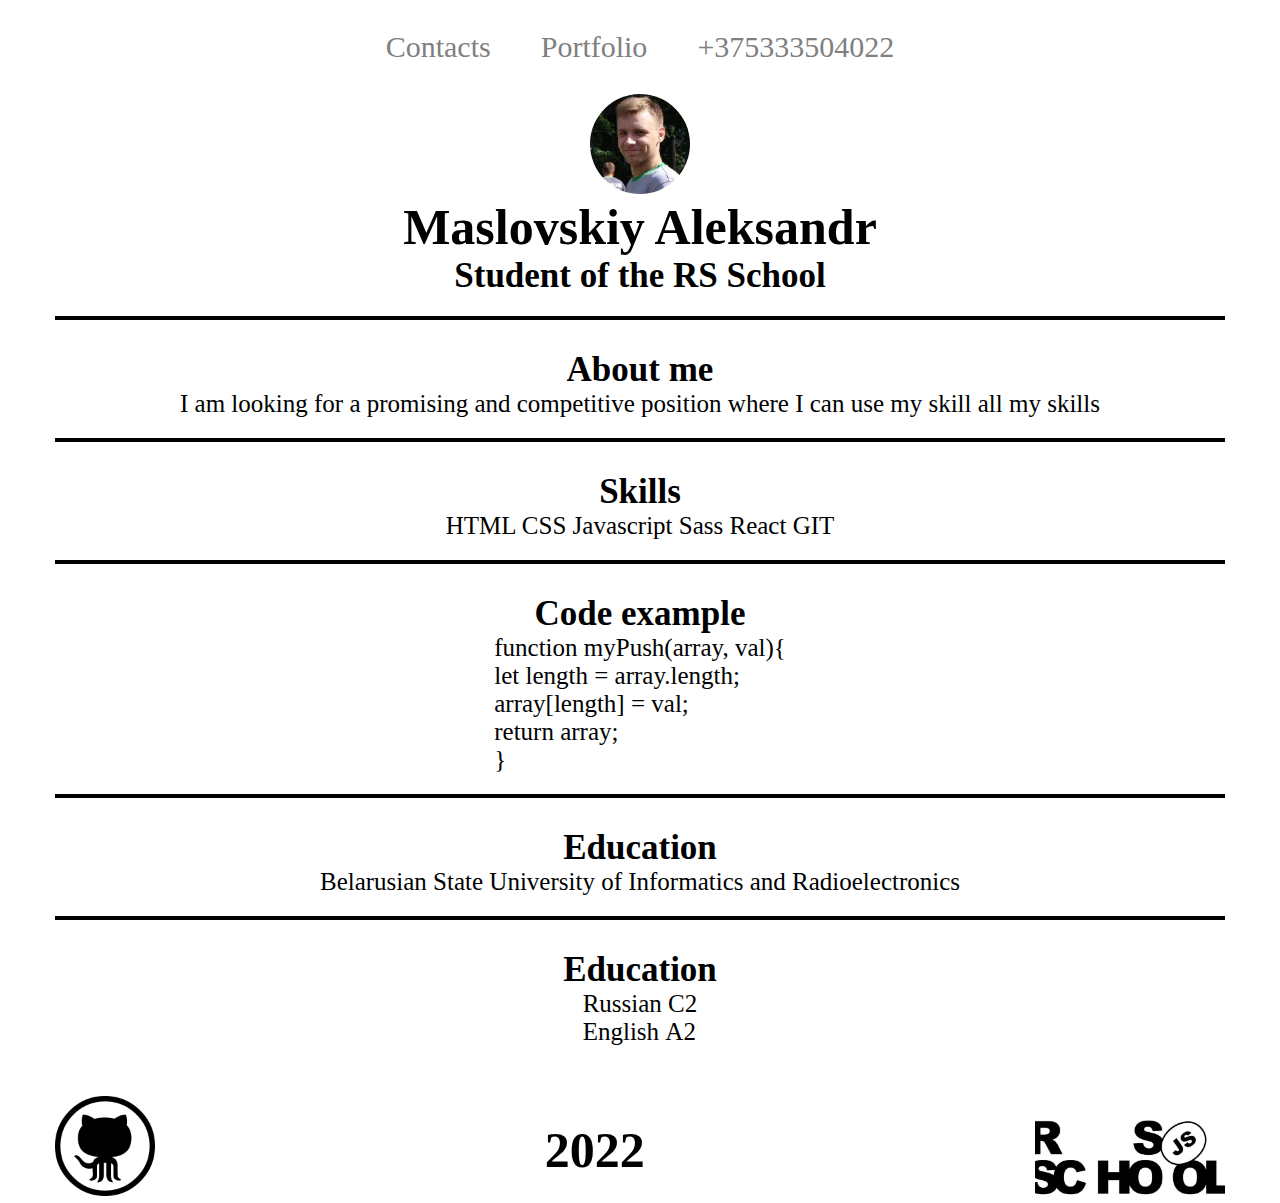
<file: index.html>
<!DOCTYPE html>
<html lang="en">
<head>
    <meta charset="UTF-8">
    <meta http-equiv="X-UA-Compatible" content="IE=edge">
    <meta name="viewport" content="width=device-width, initial-scale=1.0">
    <link rel="stylesheet" href="./style.css">
    <title>sv-3</title>
</head>
<body>
    <header>
        <div class="container">
            <div class="header__wrapper">
                <nav>
                    <ul>
                        <li><a href="#!">Contacts</a></li>
                        <li><a href="https://maslox.github.io/index.html?#top">Portfolio</a></li>
                        <li><a href="#!">+375333504022</a></li>
                    </ul>
                </nav>
                <div class="title">
                    <img class="avatar" src="./img/avatar.png" alt="avatar">
                    <h1>Maslovskiy Aleksandr</h1>
                    <h2>Student of the RS School</h2>
                </div>
            </div>
            <div class="line"></div>
        </div>
    </header>
    <main>
        <div class="about">
            <div class="container">
                <div class="about__wrapper">
                    <h2>About me</h2>
                    <p>
                        I am looking for a promising and competitive position where 
                        I can use my skill all my skills
                    </p>
                </div>
                <div class="line"></div>
                <div class="skills">
                    <div class="container">
                        <div class="skills__wrapper">
                            <h2>Skills</h2>
                            <p>
                                HTML
                                CSS
                                Javascript
                                Sass
                                React
                                GIT
                            </p>
                        </div>
                    </div>
                </div>
                <div class="line"></div>
                <div class="code__example">
                    <div class="container">
                        <div class="code__wrapper">
                            <h2>Code example</h2>
                            <div>
                                <p>
                                    function myPush(array, val){ <br>
                                        let length = array.length; <br>
                                        array[length] = val; <br>
                                        return array; <br>
                                    }
                                </p>
                            </div>
                        </div>
                    </div>
                </div>
                <div class="line"></div>
                <div class="education">
                    <div class="container">
                        <div class="education__wrapper">
                            <h2>Education</h2>
                            <div>
                                <p>
                                    Belarusian State University of Informatics and Radioelectronics
                                </p>
                            </div>
                        </div>
                    </div>
                </div>
                <div class="line"></div>
                <div class="language">
                    <div class="container">
                        <div class="language__wrapper">
                            <h2>Education</h2>
                            <div>
                                <p>
                                    Russian C2<br>
                                    English А2
                                </p>
                            </div>
                        </div>
                    </div>
                </div>
            </div>
        </div>
    </main>
    <footer>
        <div class="container">
            <div class="footer__wrapper">
                <div class="logo__git">
                    <a href="https://github.com/Maslox"><img src="./img/git.png" alt="git"></a>
                </div>
                <div class="year">
                    <p>2022</p>
                </div>
                <div class="logo__rs">
                    <a href="https://rs.school/js-stage0/"><img src="./img/rs.jpg" alt="rs"></a>
                </div>
            </div>
        </div>
    </footer>
</body>
</html>
</file>
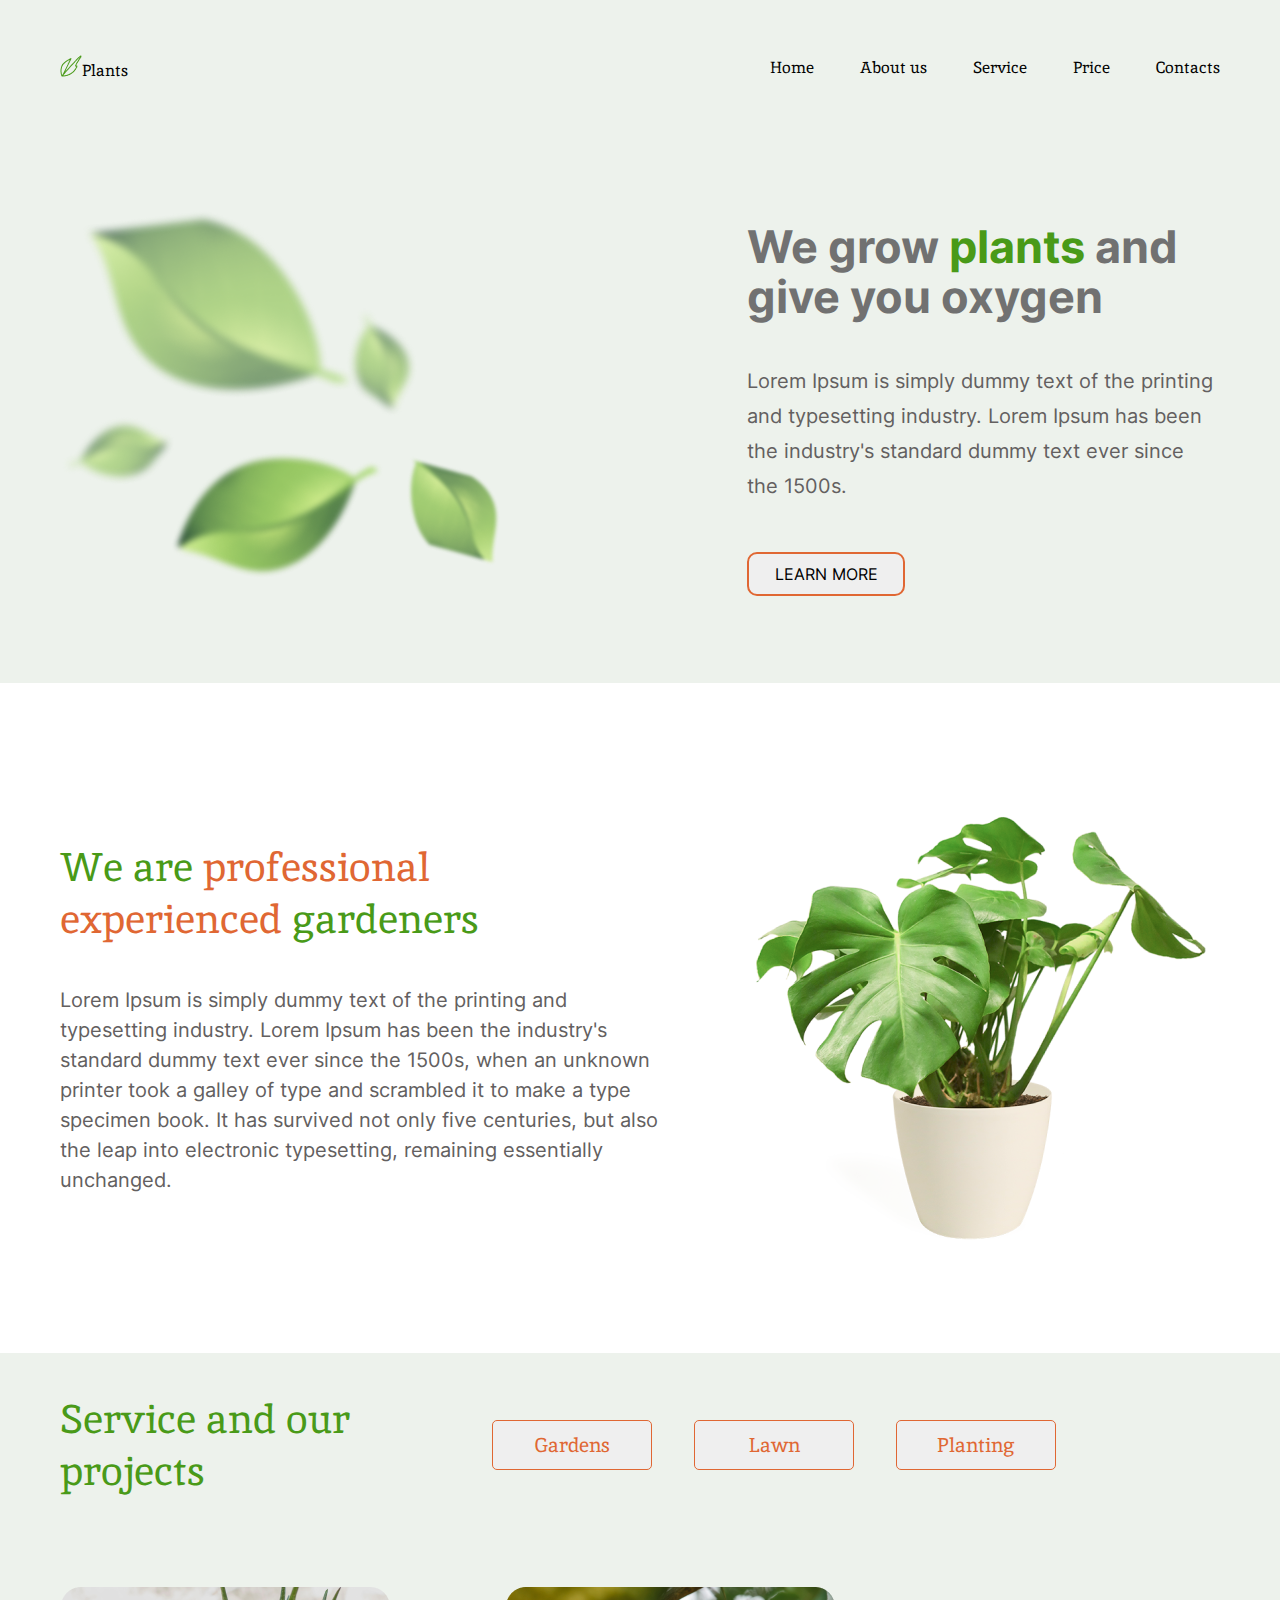
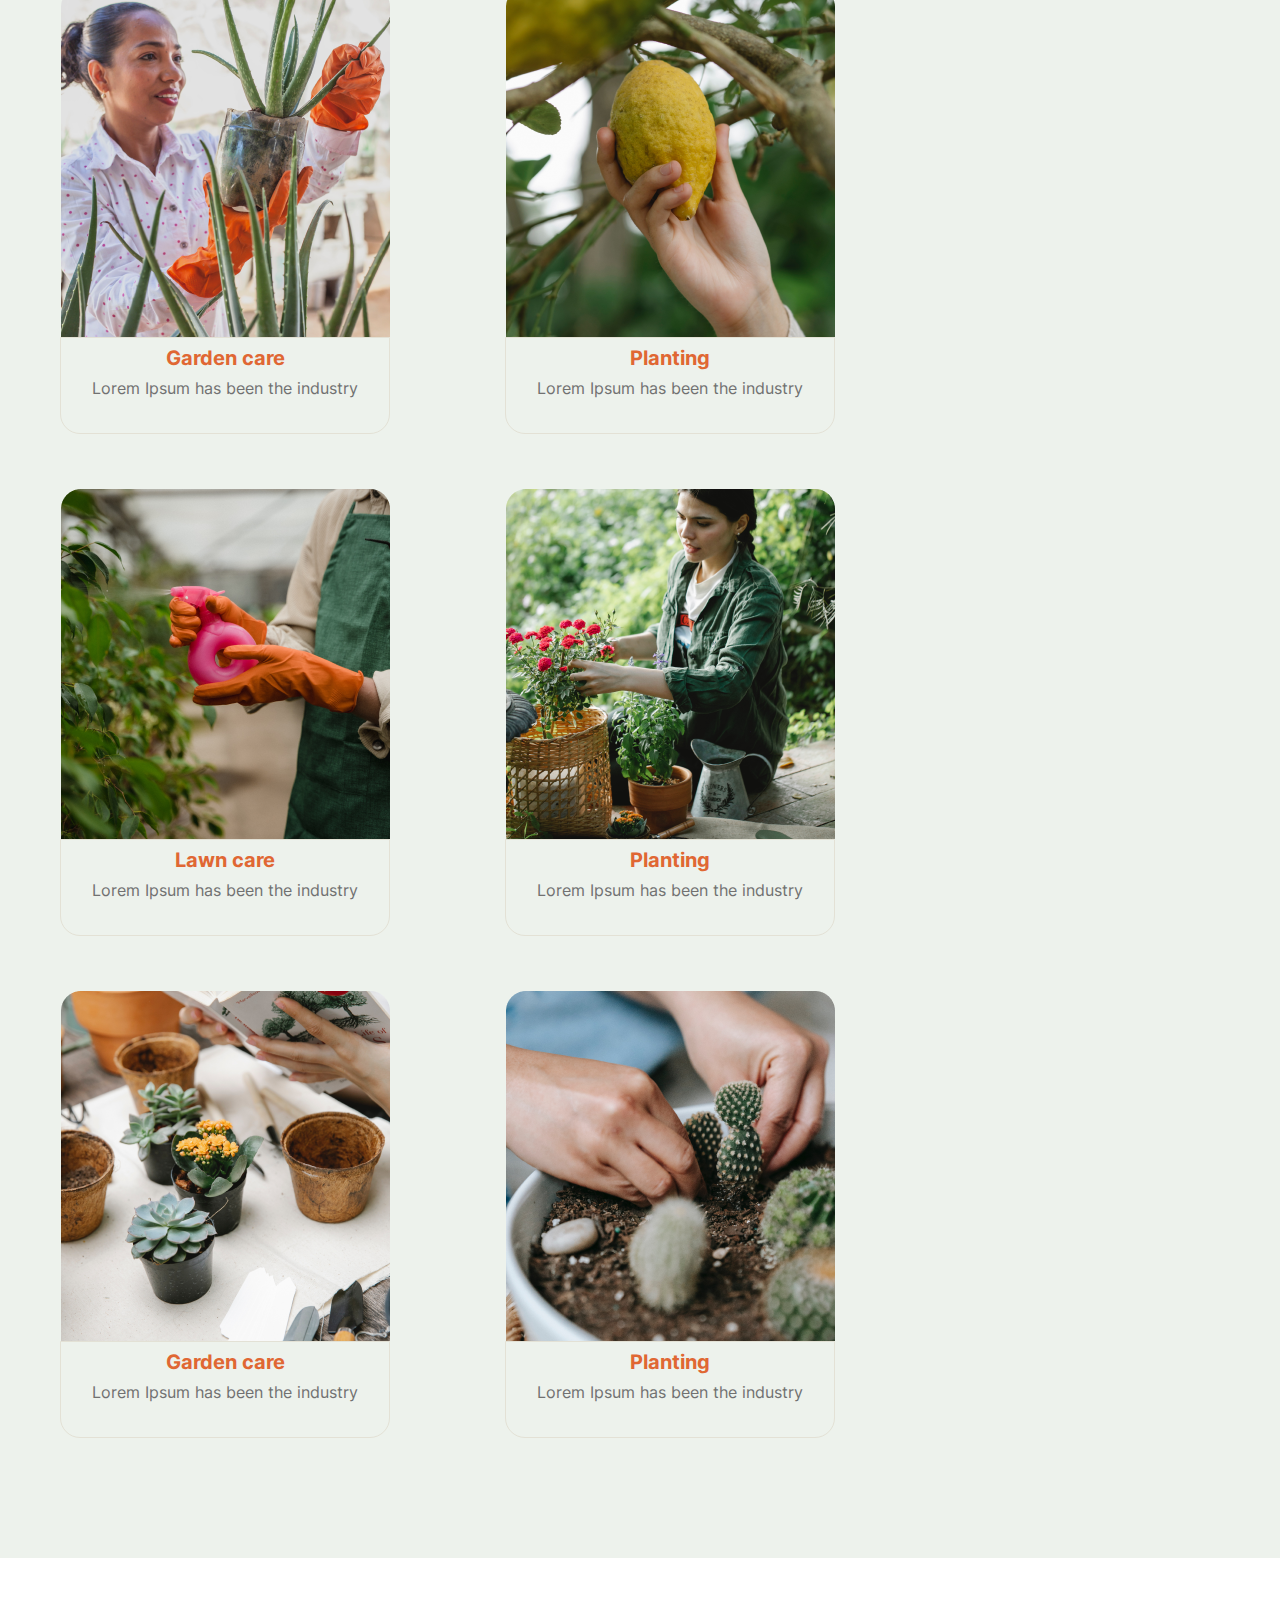
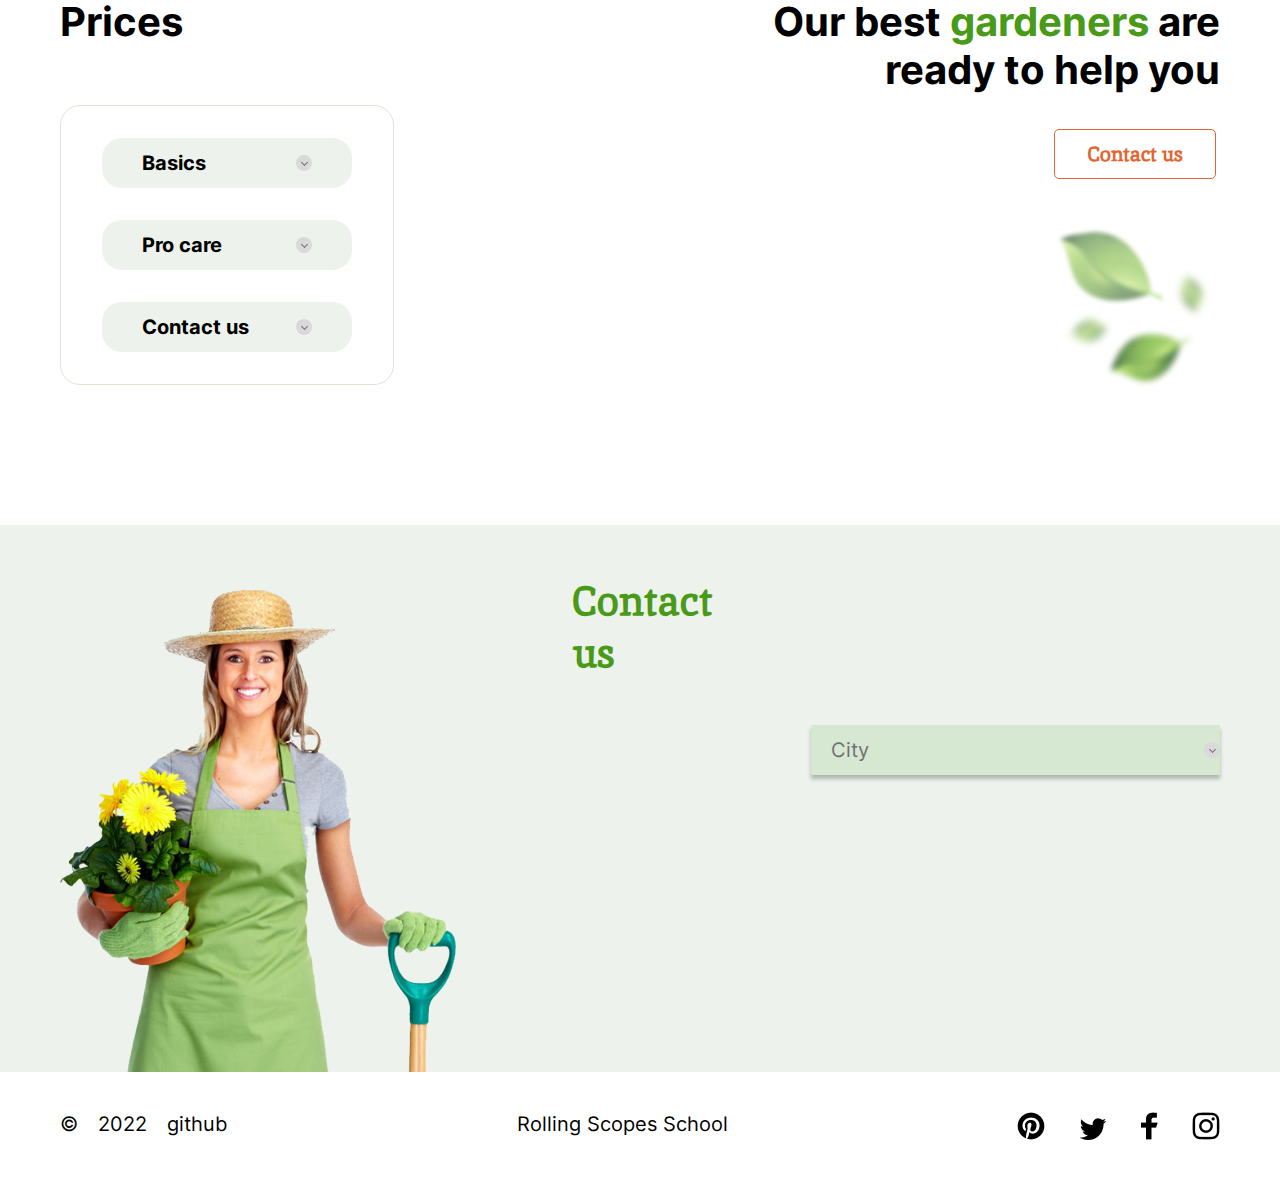
<file: plants/index.html>
<!DOCTYPE html>
<html lang="en">
<head>
    <meta charset="UTF-8">
    <meta http-equiv="X-UA-Compatible" content="IE=edge">
    <meta name="viewport" content="width=device-width, initial-scale=1.0">
    <link rel="stylesheet" href="./css/main.css">
    <title>Plants</title>
</head>
<body>
    <div class="wrapper">
        <header>
            <div class="container">
                <div class="header__nav">
                    <div class="logo">
                        <div class="logo__img">
                            <img src="./img/logo.png" alt="logo">
                        </div>
                        <div class="text__logo">
                            <p>Plants</p>
                        </div>
                    </div>
                    <div class="header__nav">
                        <ul>
                            <li><a href="#!">Home</a></li>
                            <li><a href="#!">About us</a></li>
                            <li><a href="#!">Service</a></li>
                            <li><a href="#!">Price</a></li>
                            <li><a href="#!">Contacts</a></li>
                        </ul>
                    </div>
                </div>
            </div>
        </header>
        <main>
            <section class="leafs">
                <div class="container">
                    <div class="leafs__wrapper">
                        <div class="leafs__image">
                            <img src="./img/leafs.png" alt="laefs">
                        </div>
                        <div class="leafs__descripton">
                            <div class="leafs__descripton__title">
                                <h1>
                                    We grow <span>plants</span> and give you oxygen
                                </h1>
                            </div>
                            <div class="leafs__descripton__text">
                                <p>
                                    Lorem Ipsum is simply dummy text of the printing and typesetting industry. 
                                    Lorem Ipsum has been the industry's standard dummy text ever since the 1500s.
                                </p>
                            </div>
                            <button>
                                LEARN MORE
                            </button>
                        </div>
                    </div>
                </div>
            </section>

            <section class="gardeners">
                <div class="container">
                    <div class="gardeners__wrapper">
                        <div class="gardeners__description">
                            <div class="gardeners__description__title">
                                <h2>
                                    <span>We are</span> professional <br> experienced <span>gardeners</span>
                                </h2>
                            </div>
                            <div class="gardeners__description__text">
                                <p>
                                    Lorem Ipsum is simply dummy text of the printing and typesetting industry. 
                                    Lorem Ipsum has been the industry's standard dummy text ever since the 1500s, 
                                    when an unknown printer took a galley of type and scrambled it to make a type 
                                    specimen book. It has survived not only five centuries, but also the leap into 
                                    electronic typesetting, remaining essentially unchanged. 
                                </p>
                            </div>
                        </div>
                        <div class="gardeners__img">
                            <img src="./img/houseplant.png" alt="houseplant">
                        </div>
                    </div>
                </div>
            </section>

            <section class="projects">
                <div class="container">
                    <div class="projects__wrapper">
                        <div class="projects__header">
                            <p>Service and our <br> projects</p>
                            <div class="projects__header__buttons">
                                <button>Gardens</button>
                                <button>Lawn</button>
                                <button>Planting</button>
                            </div>
                        </div>
                        <div class="projects__exapmles">
                            <div class="project__card">
                                <div class="project__card__img">
                                    <img src="./img/projects/1.png" alt="1project">
                                </div>
                                    <div class="project__card__description">
                                        <p class="project__card__title">
                                            Garden care
                                        </p>
                                        <p class="project__card__text">
                                            Lorem Ipsum has been the industry
                                        </p>
                                    </div>
                            </div>
                            <div class="project__card">
                                <div class="project__card__img">
                                    <img src="./img/projects/2.png" alt="2project">
                                </div>
                                <div class="project__card__description">
                                    <div class="project__card__title">
                                        <p>Planting</p>
                                    </div>
                                    <div class="project__card__text">
                                        <p>Lorem Ipsum has been the industry</p>
                                    </div>
                                </div>
                            </div>
                            <div class="project__card">
                                <div class="project__card__img">
                                    <img src="./img/projects/3.png" alt="3project">
                                </div>
                                <div class="project__card__description">
                                    <div class="project__card__title">
                                        <p>Lawn care</p>
                                    </div>
                                    <div class="project__card__text">
                                        <p>Lorem Ipsum has been the industry</p>
                                    </div>
                                </div>
                                
                            </div>
                            <div class="project__card">
                                <div class="project__card__img">
                                    <img src="./img/projects/4.png" alt="4project">
                                </div>
                                <div class="project__card__description">
                                    <div class="project__card__title">
                                        <p>Planting</p>
                                    </div>
                                    <div class="project__card__text">
                                        <p>Lorem Ipsum has been the industry</p>
                                    </div>
                                </div>
                                
                            </div>
                            <div class="project__card">
                                <div class="project__card__img">
                                    <img src="./img/projects/5.png" alt="5project">
                                </div>
                                <div class="project__card__description">
                                    <div class="project__card__title">
                                        <p>Garden care</p>
                                    </div>
                                    <div class="project__card__text">
                                        <p>Lorem Ipsum has been the industry</p>
                                    </div>
                                </div>
                                
                            </div>
                            <div class="project__card">
                                <div class="project__card__img">
                                    <img src="./img/projects/6.png" alt="6project">
                                </div>
                                <div class="project__card__description">
                                    <div class="project__card__title">
                                        <p>Planting</p>
                                    </div>
                                    <div class="project__card__text">
                                        <p>Lorem Ipsum has been the industry</p>
                                    </div>
                                </div>
                            </div>
                        </div>
                    </div>
                </div>
            </section>

            <section class="prices">
                <div class="container">
                    <div class="prices__wrapper">
                        <div class="prices__title">
                            <p>Prices</p>
                            <p>Our best <span>gardeners</span> are <br> ready to help you</p>
                        </div>
                        <div class="prices__content">
                            <div class="prices__types">
                                <div class="prices__type">
                                    <div class="prices__type__wrapper">
                                        <p>Basics</p>
                                        <div class="circle">
                                            <div class="arrow"></div>
                                        </div>
                                    </div>
                                </div>
                                <div class="prices__type">
                                    <div class="prices__type__wrapper">
                                        <p>Pro care</p>
                                        <div class="circle">
                                            <div class="arrow"></div>
                                        </div>
                                    </div>
                                </div>
                                <div class="prices__type">
                                    <div class="prices__type__wrapper">
                                        <p>Contact us</p>
                                        <div class="circle">
                                            <div class="arrow"></div>
                                        </div>
                                    </div>
                                </div>
                            </div>
                            <div class="prices__contact">
                                <button>Contact us</button>
                                <div class="prices__contact__img">
                                    <img src="./img/leafs-price.png" alt="leafs-price">
                                </div>
                            </div>
                        </div>
                    </div>
                </div>
            </section>

            <section class="contact">
                <div class="container">
                    <div class="contact__wrapper">
                        <div class="contact__img">
                            <img src="./img/contact_woman.png" alt="woman">
                        </div>
                        <h2>Contact us</h2>
                        <div class="menu">
                            <p>City</p>
                            <div class="circle">
                                <div class="arrow"></div>
                            </div>
                        </div>
                    </div>
                </div>
            </section>
        </main>

        <footer>
            <div class="container">
                <div class="footer__wrapper">
                        <div class="footer__year">
                            <p>©</p>
                            <p>2022</p>
                            <p>github</p>
                        </div>
                        <div class="footer__name">
                            <p>Rolling Scopes School</p>
                        </div>
                        <div class="footer__social">
                            <img src="./img/icons/1.png" alt="1">
                            <img src="./img/icons/2.png" alt="2">
                            <img src="./img/icons/3.png" alt="3">
                            <img src="./img/icons/4.png" alt="4">
                        </div>
                </div>
            </div>
        </footer>
    </div>
</body>
</html>
</file>
<file: style.css>
*{
    margin: 0;
    padding: 0;
    box-sizing: border-box;
}

h1{
    font-size: 50px;
}

h2{
    font-size: 35px;
}

p{
    font-size: 25px;
}

a{
    text-decoration: none;
    font-size: 30px;
    color: gray;
}

.container{
    margin: 0 auto;
    max-width: 1170px;
}

.header__wrapper{
    display: flex;
    flex-direction: column;
    align-items: center;
}

nav{
    margin-top: 30px;
}

ul{
    display: flex;
    column-gap: 50px;
}

li{
    list-style: none;
}

.title{
    text-align: center;
    margin-top: 30px;
}

.avatar{
    border-radius: 50%;
}

.line{
    height: 2px;
    border: 2px solid black;
    margin-top: 20px;
}

.about__wrapper{
    margin-top: 30px;
    display: flex;
    flex-direction: column;
    align-items: center;
}

.skills__wrapper{
    margin-top: 30px;
    display: flex;
    flex-direction: column;
    align-items: center;
}

.code__wrapper{
    margin-top: 30px;
    display: flex;
    flex-direction: column;
    align-items: center;
}

.education__wrapper{
    margin-top: 30px;
    display: flex;
    flex-direction: column;
    align-items: center;
}

.language__wrapper{
    margin-top: 30px;
    display: flex;
    flex-direction: column;
    align-items: center;
}

.footer__wrapper{
    margin-top: 50px;
    display: flex;
    justify-content: space-between;
    align-items: center;
}

img{
    height: 100px;
}

.year p{
    font-size: 50px;
    font-weight: 700;
}
</file>
<file: plants/css/main.css>
* {
  margin: 0;
  padding: 0;
  -webkit-box-sizing: border-box;
          box-sizing: border-box;
}

.container {
  max-width: 1220px;
  margin: 0 auto;
  padding: 0 30px;
}

a {
  text-decoration: none;
  color: #000;
}

li {
  list-style: none;
}

@font-face {
  font-family: Inika;
  src: url(../fonts/Inika/Inika-Regular.ttf);
  font-weight: 400;
}
@font-face {
  font-family: Inter;
  src: url(../fonts/Inter/Inter-Regular.ttf);
  font-weight: 400;
}
@font-face {
  font-family: Inter;
  src: url(../fonts/Inter/Inter-Bold.ttf);
  font-weight: 700;
}
header {
  background-color: #EDF2EC;
}
header .header__nav {
  display: -webkit-box;
  display: -ms-flexbox;
  display: flex;
  -webkit-box-align: center;
      -ms-flex-align: center;
          align-items: center;
  height: 135px;
  -webkit-box-pack: justify;
      -ms-flex-pack: justify;
          justify-content: space-between;
}
header .header__nav .logo {
  display: -webkit-box;
  display: -ms-flexbox;
  display: flex;
  -webkit-box-align: end;
      -ms-flex-align: end;
          align-items: flex-end;
}
header .header__nav .logo p {
  font-family: Inika;
  font-size: 16px;
}
header .header__nav .header__nav ul {
  display: -webkit-box;
  display: -ms-flexbox;
  display: flex;
  font-family: Inika;
  font-size: 16px;
}
header .header__nav .header__nav ul li:not(:last-child) {
  margin-right: 46px;
}
header .header__nav .header__nav ul a {
  -webkit-transition: ease-in 0.1s;
  -o-transition: ease-in 0.1s;
  transition: ease-in 0.1s;
}
header .header__nav .header__nav ul a:hover {
  color: #E06733;
  -webkit-transition: ease-in 0.1s;
  -o-transition: ease-in 0.1s;
  transition: ease-in 0.1s;
}

.leafs {
  background-color: #EDF2EC;
}
.leafs .leafs__wrapper {
  display: -webkit-box;
  display: -ms-flexbox;
  display: flex;
  -webkit-box-align: center;
      -ms-flex-align: center;
          align-items: center;
  padding-top: 60px;
  padding-bottom: 60px;
}
.leafs .leafs__wrapper .leafs__descripton {
  width: 540px;
  margin-left: 225px;
}
.leafs .leafs__wrapper h1 {
  font-family: Inter;
  font-size: 45px;
  font-weight: 700;
  line-height: 50px;
  color: #717171;
}
.leafs .leafs__wrapper h1 span {
  color: #499A18;
}
.leafs .leafs__wrapper .leafs__descripton__text p {
  font-family: Inter;
  font-size: 20px;
  font-weight: 400;
  line-height: 35px;
  color: #636060;
  margin-top: 42px;
}
.leafs .leafs__wrapper button {
  width: 158px;
  height: 44px;
  border: 2px solid #E06733;
  border-radius: 10px;
  font-family: Inter;
  font-size: 16px;
  margin-top: 48px;
  cursor: pointer;
  -webkit-transition: ease-in 0.1s;
  -o-transition: ease-in 0.1s;
  transition: ease-in 0.1s;
}
.leafs .leafs__wrapper button:hover {
  color: #fff;
  background: #E06733;
  -webkit-transition: ease-in 0.1s;
  -o-transition: ease-in 0.1s;
  transition: ease-in 0.1s;
}

.gardeners__wrapper {
  display: -webkit-box;
  display: -ms-flexbox;
  display: flex;
  -webkit-box-pack: justify;
      -ms-flex-pack: justify;
          justify-content: space-between;
  -webkit-box-align: center;
      -ms-flex-align: center;
          align-items: center;
  padding-top: 93px;
  padding-bottom: 94px;
}
.gardeners__wrapper .gardeners__description {
  width: 605px;
}
.gardeners__wrapper .gardeners__description .gardeners__description__title h2 {
  font-family: Inika;
  font-size: 40px;
  font-weight: 400;
  line-height: 52px;
  color: #E06733;
}
.gardeners__wrapper .gardeners__description .gardeners__description__title h2 span {
  color: #499A18;
}
.gardeners__wrapper .gardeners__description .gardeners__description__text {
  font-family: Inter;
  font-size: 20px;
  font-weight: 400;
  line-height: 30px;
  color: #636060;
  margin-top: 40px;
}

.projects {
  background: #EDF2EC;
}
.projects .projects__wrapper .projects__header {
  padding-top: 40px;
  display: -webkit-box;
  display: -ms-flexbox;
  display: flex;
  -webkit-box-align: center;
      -ms-flex-align: center;
          align-items: center;
}
.projects .projects__wrapper .projects__header p {
  font-family: Inika;
  font-size: 40px;
  color: #499A18;
}
.projects .projects__wrapper .projects__header .projects__header__buttons {
  margin-left: 142px;
}
.projects .projects__wrapper .projects__header .projects__header__buttons button {
  font-family: Inika;
  font-size: 20px;
  font-weight: 400;
  width: 160px;
  height: 50px;
  border: 1px solid #E06733;
  border-radius: 5px;
  color: #E06733;
  cursor: pointer;
  margin-right: 38px;
  -webkit-transition: ease-in 0.1s;
  -o-transition: ease-in 0.1s;
  transition: ease-in 0.1s;
}
.projects .projects__wrapper .projects__header .projects__header__buttons button:hover {
  background: #E06733;
  color: #fff;
  -webkit-transition: ease-in 0.1s;
  -o-transition: ease-in 0.1s;
  transition: ease-in 0.1s;
}
.projects .projects__wrapper .projects__header .projects__header__buttons button:last-child {
  margin-right: 0;
}
.projects .projects__wrapper .projects__exapmles {
  padding-bottom: 120px;
  margin-top: 90px;
  display: -webkit-box;
  display: -ms-flexbox;
  display: flex;
  -ms-flex-wrap: wrap;
      flex-wrap: wrap;
  row-gap: 55px;
  -webkit-column-gap: 115px;
     -moz-column-gap: 115px;
          column-gap: 115px;
}
.projects .projects__wrapper .projects__exapmles .project__card .project__card__img {
  height: 350px;
}
.projects .projects__wrapper .projects__exapmles .project__card .project__card__description {
  border: 1px solid #E3E1D5;
  border-radius: 0px 0px 20px 20px;
}
.projects .projects__wrapper .projects__exapmles .project__card .project__card__description .project__card__title {
  font-family: Inter;
  font-size: 20px;
  font-weight: 700;
  line-height: 20px;
  color: #E06733;
  text-align: center;
  margin-top: 10px;
}
.projects .projects__wrapper .projects__exapmles .project__card .project__card__description .project__card__text {
  font-family: Inter;
  font-size: 16px;
  font-weight: 400;
  line-height: 20px;
  color: #717171;
  text-align: center;
  margin-top: 10px;
  margin-bottom: 35px;
}

.prices {
  padding-bottom: 130px;
}
.prices .prices__title {
  padding-top: 40px;
  display: -webkit-box;
  display: -ms-flexbox;
  display: flex;
  -webkit-box-pack: justify;
      -ms-flex-pack: justify;
          justify-content: space-between;
}
.prices .prices__title p {
  font-family: Inter;
  font-size: 40px;
  font-weight: 700;
  line-height: 48px;
  text-align: right;
}
.prices .prices__title p span {
  color: #499A18;
}
.prices .prices__content {
  display: -webkit-box;
  display: -ms-flexbox;
  display: flex;
  -webkit-box-align: center;
      -ms-flex-align: center;
          align-items: center;
  -webkit-box-pack: justify;
      -ms-flex-pack: justify;
          justify-content: space-between;
}
.prices .prices__content .prices__types {
  border: 1px solid #E3E1D5;
  border-radius: 20px;
}
.prices .prices__content .prices__types .prices__type {
  width: 250px;
  height: 50px;
  background: #EDF2EC;
  border-radius: 20px;
  margin: 32px 41px;
}
.prices .prices__content .prices__types .prices__type .prices__type__wrapper {
  display: -webkit-box;
  display: -ms-flexbox;
  display: flex;
  -webkit-box-align: center;
      -ms-flex-align: center;
          align-items: center;
  -webkit-box-pack: justify;
      -ms-flex-pack: justify;
          justify-content: space-between;
  margin: 0 40px;
  padding-top: 13px;
}
.prices .prices__content .prices__types .prices__type .prices__type__wrapper p {
  font-family: Inter;
  font-size: 20px;
  font-weight: 700;
}
.prices .prices__content .prices__types .prices__type .prices__type__wrapper .circle {
  display: -webkit-box;
  display: -ms-flexbox;
  display: flex;
  -webkit-box-pack: center;
      -ms-flex-pack: center;
          justify-content: center;
  width: 16px;
  height: 16px;
  background: #D9D9D9;
  border-radius: 50px;
  cursor: pointer;
}
.prices .prices__content .prices__types .prices__type .prices__type__wrapper .circle .arrow {
  width: 5px;
  height: 5px;
  margin-top: 5px;
  border-bottom: 0.5px solid #717171;
  border-right: 0.5px solid #717171;
  -webkit-transform: rotate(45deg);
      -ms-transform: rotate(45deg);
          transform: rotate(45deg);
}
.prices .prices__contact {
  margin-top: 35px;
}
.prices .prices__contact button {
  width: 162px;
  height: 50px;
  font-family: Inika;
  font-size: 20px;
  font-weight: 700;
  line-height: 26px;
  border: 1px solid #E06733;
  background-color: transparent;
  border-radius: 5px;
  color: #E06733;
  -webkit-transition: ease-in 0.1s;
  -o-transition: ease-in 0.1s;
  transition: ease-in 0.1s;
  cursor: pointer;
}
.prices .prices__contact button:hover {
  background: #E06733;
  color: #fff;
  -webkit-transition: ease-in 0.1s;
  -o-transition: ease-in 0.1s;
  transition: ease-in 0.1s;
}
.prices .prices__contact .prices__contact__img {
  margin-top: 40px;
}

.contact {
  background: #EDF2EC;
}
.contact .contact__wrapper {
  padding-top: 50px;
  display: -webkit-box;
  display: -ms-flexbox;
  display: flex;
}
.contact .contact__wrapper .contact__img img {
  margin-bottom: -4px;
  margin-right: 113px;
}
.contact .contact__wrapper h2 {
  font-family: Inika;
  font-size: 40px;
  font-weight: 700;
  line-height: 52px;
  color: #499A18;
  height: 50px;
  margin-right: 64px;
}
.contact .contact__wrapper .menu {
  margin-top: 150px;
  width: 450px;
  height: 50px;
  background: #D6E7D2;
  -webkit-box-shadow: 0px 4px 4px rgba(0, 0, 0, 0.25);
          box-shadow: 0px 4px 4px rgba(0, 0, 0, 0.25);
  display: -webkit-box;
  display: -ms-flexbox;
  display: flex;
  -webkit-box-align: center;
      -ms-flex-align: center;
          align-items: center;
}
.contact .contact__wrapper .menu p {
  font-family: Inter;
  font-size: 20px;
  font-weight: 400;
  margin-left: 20px;
  color: #717171;
}
.contact .contact__wrapper .menu .circle {
  display: -webkit-box;
  display: -ms-flexbox;
  display: flex;
  -webkit-box-pack: center;
      -ms-flex-pack: center;
          justify-content: center;
  width: 16px;
  height: 16px;
  background: #D9D9D9;
  border-radius: 50px;
  margin-left: 335px;
  cursor: pointer;
}
.contact .contact__wrapper .menu .circle .arrow {
  width: 5px;
  height: 5px;
  margin-top: 5px;
  border-bottom: 0.5px solid #717171;
  border-right: 0.5px solid #717171;
  -webkit-transform: rotate(45deg);
      -ms-transform: rotate(45deg);
          transform: rotate(45deg);
}

.footer__wrapper {
  display: -webkit-box;
  display: -ms-flexbox;
  display: flex;
  -webkit-box-pack: justify;
      -ms-flex-pack: justify;
          justify-content: space-between;
  padding: 40px 0;
}
.footer__wrapper p {
  font-family: Inter;
  font-size: 20px;
  font-weight: 400;
}
.footer__wrapper .footer__year {
  display: -webkit-box;
  display: -ms-flexbox;
  display: flex;
}
.footer__wrapper .footer__year p:not(:last-child) {
  margin-right: 20px;
}
.footer__wrapper .footer__social img:not(:last-child) {
  margin-right: 30px;
}
</file>
